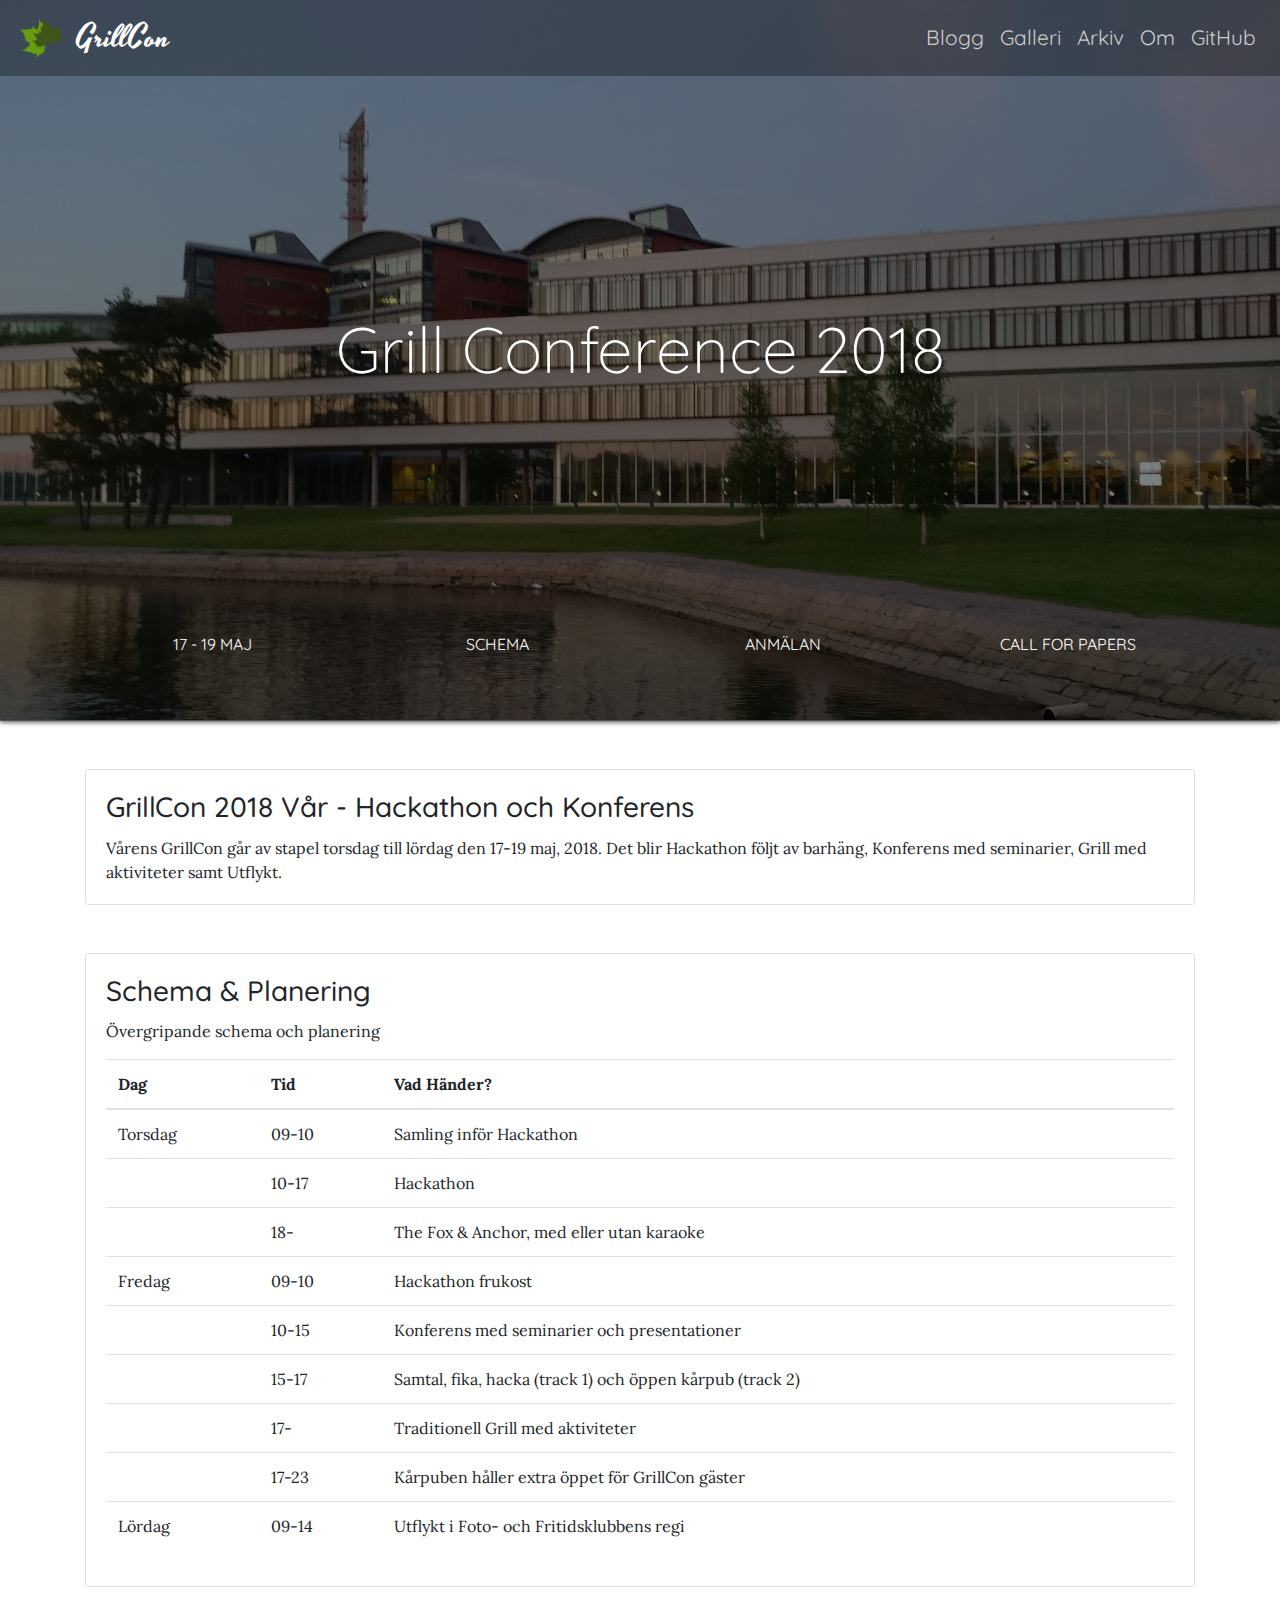
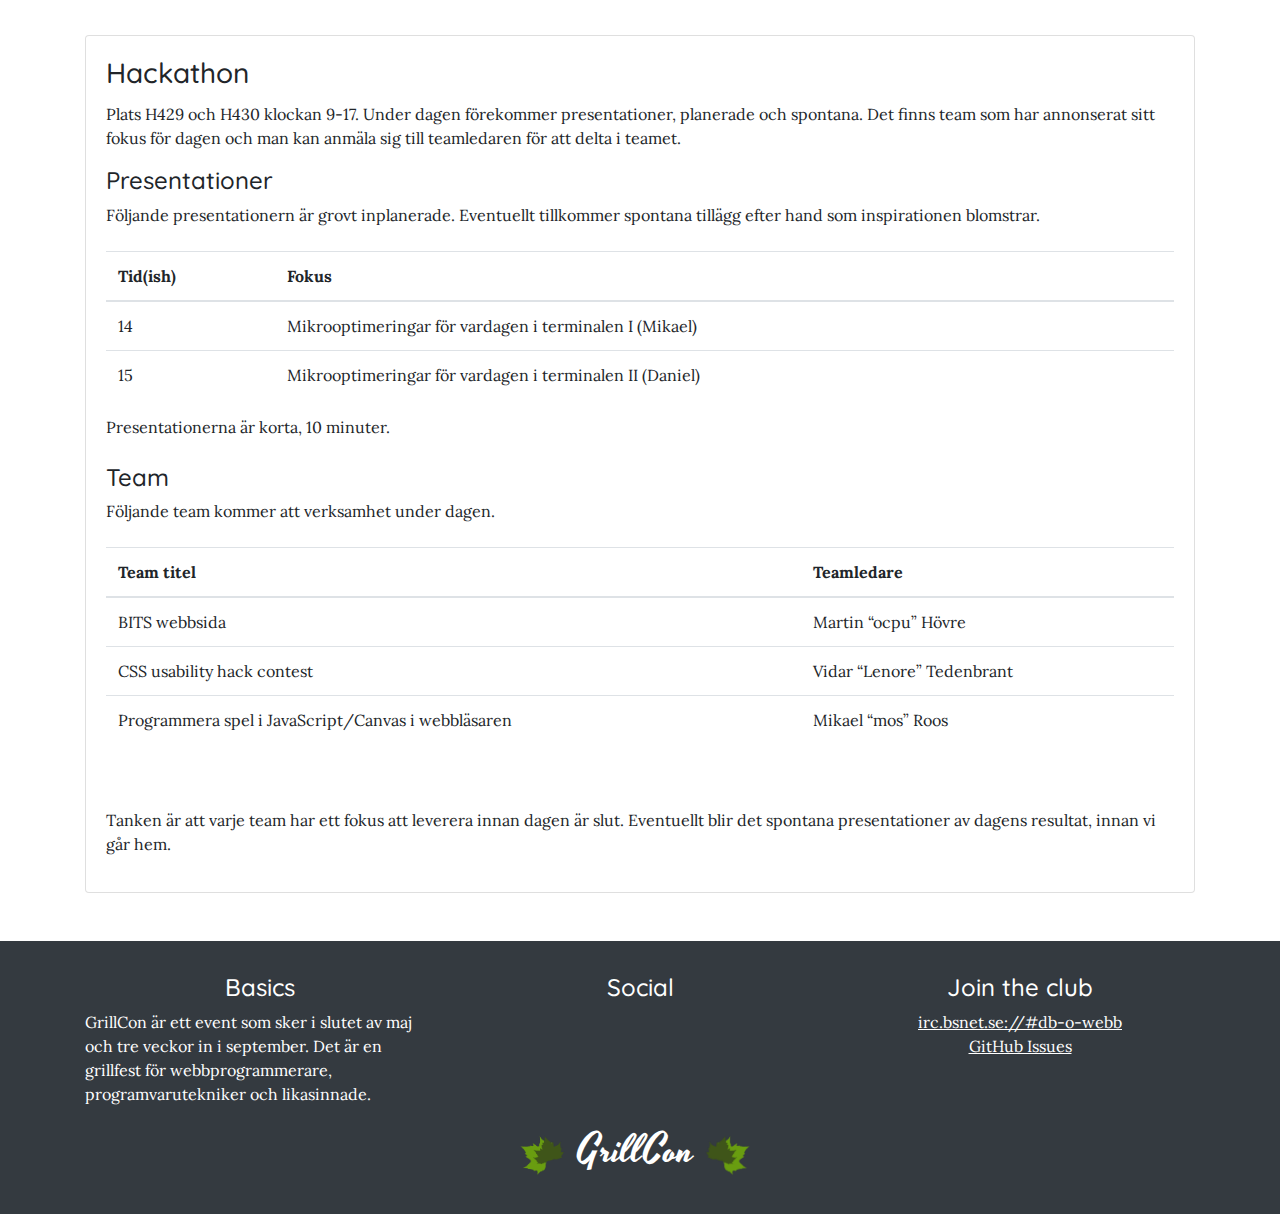
<file: index.html>
<!DOCTYPE html>
<html>
    <head>
        <meta charset="utf-8">
        <meta http-equiv="X-UA-Compatible" content="IE=edge,chrome=1">
        <meta name="viewport" content="width=device-width, initial-scale=1">
        <link rel="stylesheet" href="css/bootstrap.min.css">
        <link rel="stylesheet" href="css/style.css">
        <link href="https://fonts.googleapis.com/css?family=Lora" rel="stylesheet">
        <link href="https://fonts.googleapis.com/css?family=Yesteryear" rel="stylesheet">
        <link href="https://fonts.googleapis.com/css?family=Quicksand:300,400" rel="stylesheet">
        <link href="https://use.fontawesome.com/releases/v5.0.13/css/all.css" rel="stylesheet" integrity="sha384-DNOHZ68U8hZfKXOrtjWvjxusGo9WQnrNx2sqG0tfsghAvtVlRW3tvkXWZh58N9jp" crossorigin="anonymous">
        <title>Grill Conference</title>
        <link rel="icon" type="image/png" href="img/dbwebb-lov.png">  
    </head>
    <body>
        <!-- Header (also wraps navbar)-->
        <div class="container-fluid header">
            <div class="alsoheader">
                <!-- navbar -->
                <nav class="navbar navbar-expand-sm navbar-dark bg-dark">
                    <!-- logo -->
                    <a class="navbar-brand" href="index.html">
                        <img src="img/dbwebb-lov.png" alt="logo" style="width:50px; margin-right:10px;">
                        GrillCon
                    </a>
                    <!-- Mobile navbar button -->
                    <button class="navbar-toggler" type="button" data-toggle="collapse" data-target="#collapsibleNavbar">
                        <span class="navbar-toggler-icon"></span>
                    </button>
                    <!-- links wrap -->
                    <div class="collapse navbar-collapse" id="collapsibleNavbar">
                        <ul class="navbar-nav ml-auto">
                            <!-- links -->
                            <li class="nav-item">
                                <a class="nav-link" href="blogg.html">Blogg</a>
                            </li>
                            <li class="nav-item">
                                <a class="nav-link" href="#">Galleri</a>
                            </li>
                            <li class="nav-item">
                                <a class="nav-link" href="#">Arkiv</a>
                            </li>
                            <li class="nav-item">
                                <a class="nav-link" href="om-grillcon.html">Om</a>
                            </li>
                            <li class="nav-item">
                                <a class="nav-link" href="https://github.com/SpaceLenore/grillconf-website">GitHub</a>
                            </li>
                        </ul>
                    </div>
                </nav>
                <!-- end navbar -->
                <!-- begin flashy header -->
                <div class="container showoff">
                    Grill Conference 2018
                </div>
                <div class="container relevantinfo">
                    <div class="row relevantrow">
                        <div class="col-md-3 col-sm-6 relevantitems">
                            <a href="#intro">
                                <i class="far fa-calendar-check"></i>
                                <span>17 - 19 MAJ</span>
                            </a>
                        </div>
                        <div class="col-md-3 col-sm-6 relevantitems">
                            <a href="#schema">
                                <i class="fas fa-list"></i>
                                <span>SCHEMA</span>
                            </a>
                        </div>
                        <div class="col-md-3 col-sm-6 relevantitems">
                            <a href="#soon">
                                <i class="fab fa-wpforms"></i>
                                <span>ANMÄLAN</span>
                            </a>
                        </div>
                        <div class="col-md-3 col-sm-6 relevantitems">
                            <a href="#">
                                <i class="fas fa-file-alt"></i>
                                <span>CALL FOR PAPERS</span>
                            </a>
                        </div>
                    </div>
                </div>
            </div>
        </div>
        <!-- end landing -->
        <!-- Begin content -->
        <div class="container">
            <!-- intro -->
            <div class="card" id="intro">
                <div class="card-body">
                    <h3 class="card-title">GrillCon 2018 Vår - Hackathon och Konferens</h3>
                    <p class="card-text">
                        Vårens GrillCon går av stapel torsdag till lördag den 17-19 maj, 2018.

                        Det blir Hackathon följt av barhäng, Konferens med seminarier, Grill med aktiviteter samt Utflykt.
                    </p>
                </div>
            </div>
            <!-- schema -->
            <div class="card" id="schema">
                <div class="card-body">
                    <h3 class="card-title">Schema & Planering</h3>
                    <p class="card-text">
                        Övergripande schema och planering
                        <table class="table table-hover">
                            <thead>
                                <tr>
                                    <th>Dag</th>
                                    <th>Tid</th>
                                    <th>Vad Händer?</th>
                                </tr>
                            </thead>
                            <tbody>
                                <tr>
                                    <td>Torsdag</td>
                                    <td>09-10</td>
                                    <td>Samling inför Hackathon</td>
                                </tr>
                                <tr>
                                    <td></td>
                                    <td>10-17</td>
                                    <td>Hackathon</td>
                                </tr>
                                <tr>
                                    <td></td>
                                    <td>18-</td>
                                    <td>The Fox & Anchor, med eller utan karaoke</td>
                                </tr>
                                <tr>
                                    <td>Fredag</td>
                                    <td>09-10</td>
                                    <td>Hackathon frukost</td>
                                </tr>
                                <tr>
                                    <td></td>
                                    <td>10-15</td>
                                    <td>Konferens med seminarier och presentationer</td>
                                </tr>
                                <tr>
                                    <td></td>
                                    <td>15-17</td>
                                    <td>Samtal, fika, hacka (track 1) och öppen kårpub (track 2)</td>
                                </tr>
                                <tr>
                                    <td></td>
                                    <td>17-</td>
                                    <td>Traditionell Grill med aktiviteter</td>
                                </tr>
                                <tr>
                                    <td></td>
                                    <td>17-23</td>
                                    <td>Kårpuben håller extra öppet för GrillCon gäster</td>
                                </tr>
                                <tr>
                                    <td>Lördag</td>
                                    <td>09-14</td>
                                    <td>Utflykt i Foto- och Fritidsklubbens regi</td>
                                </tr>
                            </tbody>
                        </table>
                    </p>
                </div>
            </div>
            <!-- Hackathon -->
            <div class="card">
                <div class="card-body">
                    <h3 class="card-title">Hackathon</h3>
                    <p class="card-text">
                        Plats H429 och H430 klockan 9-17.
                        Under dagen förekommer presentationer, planerade och spontana.
                        Det finns team som har annonserat sitt fokus för dagen och man kan anmäla sig till teamledaren för att delta i teamet.
                        <h4>Presentationer</h4>
                        Följande presentationern är grovt inplanerade. Eventuellt tillkommer spontana tillägg efter hand som inspirationen blomstrar.
                        <br><br>
                        <table class="table table-hover">
                            <thead>
                                <tr>
                                    <th>Tid(ish)</th>
                                    <th>Fokus</th>
                                </tr>
                            </thead>
                            <tbody>
                                <tr>
                                    <td>14</td>
                                    <td>Mikrooptimeringar för vardagen i terminalen I (Mikael)</td>
                                </tr>
                                <tr>
                                    <td>15</td>
                                    <td>Mikrooptimeringar för vardagen i terminalen II (Daniel)</td>
                                </tr>
                            </tbody>
                        </table>
                        Presentationerna är korta, 10 minuter.
                        <br><br>
                        <h4>Team</h4>
                        Följande team kommer att verksamhet under dagen.
                        <br><br>
                        <table class="table table-hover">
                            <thead>
                                <tr>
                                    <th>Team titel</th>
                                    <th>Teamledare</th>
                                </tr>
                            </thead>
                            <tbody>
                                <tr>
                                    <td>BITS webbsida</td>
                                    <td>Martin “ocpu” Hövre</td>
                                </tr>
                                <tr>
                                    <td>CSS usability hack contest</td>
                                    <td>Vidar “Lenore” Tedenbrant</td>
                                </tr>
                                <tr>
                                    <td>Programmera spel i JavaScript/Canvas i webbläsaren</td>
                                    <td>Mikael “mos” Roos</td>
                                </tr>
                            </tbody>
                        </table>
                        <br><br>
                        Tanken är att varje team har ett fokus att leverera innan dagen är slut.
                        Eventuellt blir det spontana presentationer av dagens resultat, innan vi går hem.

                    </p>
                </div>
            </div>
        </div>
        <!-- footer -->
        <div class="container-fluid footer">
            <div class="container innerfooter">
                <div class="row">
                    <div class="col-md-4">
                        <h4>Basics</h4>
                        <p>
                            GrillCon är ett event som sker i slutet av maj och tre veckor in i september. Det är en grillfest för webbprogrammerare, programvarutekniker och likasinnade.
                        </p>
                    </div>
                    <div class="col-md-4">
                            <h4>Social</h4>
                            <span class="socialicons">
                                <a href="https://facebook.com/GrillCon"><i class="fab fa-facebook-square"></i></a>
                                <a href="https://twitter.com/GrillCon"><i class="fab fa-twitter-square"></i></a>
                                <a href="https://plus.google.com/106688549010851146409"><i class="fab fa-google-plus-g"></i></a>
                                <a href="https://www.linkedin.com/groups/8518022"><i class="fab fa-linkedin"></i></a>
                                <a href="https://github.com/dbwebb-se/grillcon"><i class="fab fa-github-square"></i></a>
                            </span>
                    </div>
                    <div class="col-md-4 irclinks">
                        <h4>Join the club</h4>
                        <a href="irc.bsnet.se://#db-o-webb">irc.bsnet.se://#db-o-webb</a><br>
                        <a href="https://github.com/dbwebb-se/grillcon/issues">GitHub Issues</a>
                    </div>
                </div>
                <div class="gillat">
                    <a class="grilling" href="https://grillcon.dbwebb.se">
                        <img src="img/dbwebb-lov.png" alt="logo" style="width:50px; margin-right:10px;">GrillCon
                        <img src="img/dbwebb-lov.png" alt="logo" style="width:50px; margin-right:10px;" class="flipped">
                    </a>
                </div>
            </div>
        </div>
        <script src="https://ajax.googleapis.com/ajax/libs/jquery/3.3.1/jquery.min.js"></script>
        <script src="js/bootstrap.bundle.min.js"></script>
        <script src="js/scroll.js"></script>
    </body>
</html>
</file>
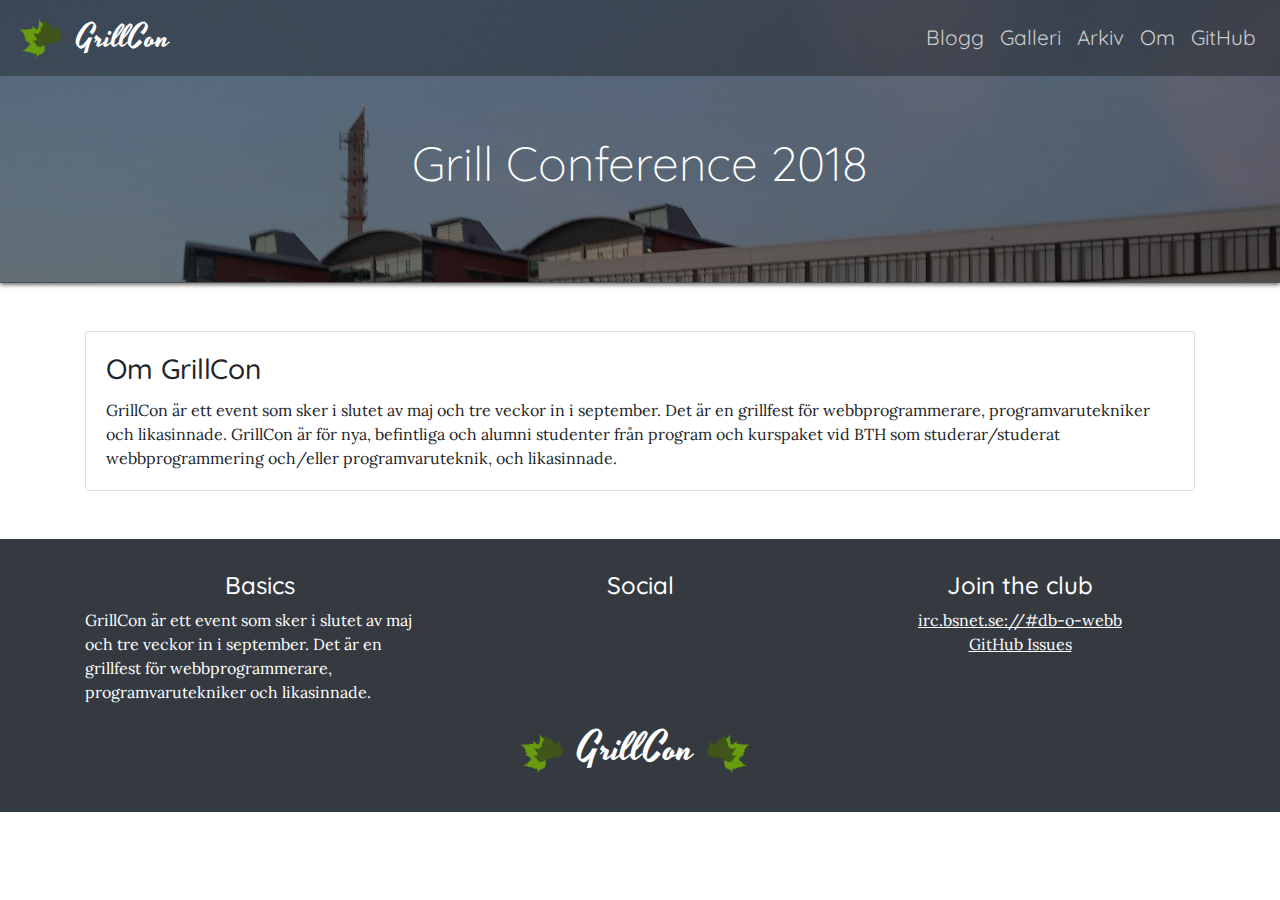
<file: om-grillcon.html>
<!DOCTYPE html>
<html>
    <head>
        <meta charset="utf-8">
        <meta http-equiv="X-UA-Compatible" content="IE=edge,chrome=1">
        <meta name="viewport" content="width=device-width, initial-scale=1">
        <link rel="stylesheet" href="css/bootstrap.min.css">
        <link rel="stylesheet" href="css/style.css">
        <link href="https://fonts.googleapis.com/css?family=Lora" rel="stylesheet">
        <link href="https://fonts.googleapis.com/css?family=Yesteryear" rel="stylesheet">
        <link href="https://fonts.googleapis.com/css?family=Quicksand:300,400" rel="stylesheet">
        <link href="https://use.fontawesome.com/releases/v5.0.13/css/all.css" rel="stylesheet" integrity="sha384-DNOHZ68U8hZfKXOrtjWvjxusGo9WQnrNx2sqG0tfsghAvtVlRW3tvkXWZh58N9jp" crossorigin="anonymous">
        <title>Grill Conference</title>
    </head>
    <body>
        <!-- Header (also wraps navbar)-->
        <div class="container-fluid header">
            <div class="alsoheader-small">
                <!-- navbar -->
                <nav class="navbar navbar-expand-sm navbar-dark bg-dark">
                    <!-- logo -->
                    <a class="navbar-brand" href="index.html">
                        <img src="img/dbwebb-lov.png" alt="logo" style="width:50px; margin-right:10px;">
                        GrillCon
                    </a>
                    <!-- Mobile navbar button -->
                    <button class="navbar-toggler" type="button" data-toggle="collapse" data-target="#collapsibleNavbar">
                        <span class="navbar-toggler-icon"></span>
                    </button>
                    <!-- links wrap -->
                    <div class="collapse navbar-collapse" id="collapsibleNavbar">
                        <ul class="navbar-nav ml-auto">
                            <!-- links -->
                            <li class="nav-item">
                                <a class="nav-link" href="blogg.html">Blogg</a>
                            </li>
                            <li class="nav-item">
                                <a class="nav-link" href="#">Galleri</a>
                            </li>
                            <li class="nav-item">
                                <a class="nav-link" href="#">Arkiv</a>
                            </li>
                            <li class="nav-item">
                                <a class="nav-link" href="om-grillcon.html">Om</a>
                            </li>
                            <li class="nav-item">
                                <a class="nav-link" href="https://github.com/SpaceLenore/grillconf-website">GitHub</a>
                            </li>
                        </ul>
                    </div>
                </nav>
                <!-- end navbar -->
                <!-- begin flashy header -->
                <div class="container showoff-small">
                    Grill Conference 2018
                </div>
            </div>
        </div>
        <!-- end landing -->
        <!-- Begin content -->
        <div class="container">
            <div class="card">
                <div class="card-body">
                    <h3 class="card-title">Om GrillCon</h3>
                    <p class="card-text">
                        GrillCon är ett event som sker i slutet av maj och tre veckor in i september.
                        Det är en grillfest för webbprogrammerare, programvarutekniker och likasinnade.
                        GrillCon är för nya, befintliga och alumni studenter från program och kurspaket vid BTH
                        som studerar/studerat webbprogrammering och/eller programvaruteknik, och likasinnade.
                    </p>
                </div>
            </div>
        </div>
        <!-- footer -->
        <div class="container-fluid footer">
            <div class="container innerfooter">
                <div class="row">
                    <div class="col-md-4">
                        <h4>Basics</h4>
                        <p>
                            GrillCon är ett event som sker i slutet av maj och tre veckor in i september. Det är en grillfest för webbprogrammerare, programvarutekniker och likasinnade.
                        </p>
                    </div>
                    <div class="col-md-4">
                            <h4>Social</h4>
                            <span class="socialicons">
                                <a href="https://facebook.com/GrillCon"><i class="fab fa-facebook-square"></i></a>
                                <a href="https://twitter.com/GrillCon"><i class="fab fa-twitter-square"></i></a>
                                <a href="https://plus.google.com/106688549010851146409"><i class="fab fa-google-plus-g"></i></a>
                                <a href="https://www.linkedin.com/groups/8518022"><i class="fab fa-linkedin"></i></a>
                                <a href="https://github.com/dbwebb-se/grillcon"><i class="fab fa-github-square"></i></a>
                            </span>
                    </div>
                    <div class="col-md-4 irclinks">
                        <h4>Join the club</h4>
                        <a href="irc.bsnet.se://#db-o-webb">irc.bsnet.se://#db-o-webb</a><br>
                        <a href="https://github.com/dbwebb-se/grillcon/issues">GitHub Issues</a>
                    </div>
                </div>
                <div class="gillat">
                    <a class="grilling" href="https://grillcon.dbwebb.se">
                        <img src="img/dbwebb-lov.png" alt="logo" style="width:50px; margin-right:10px;">GrillCon
                        <img src="img/dbwebb-lov.png" alt="logo" style="width:50px; margin-right:10px;" class="flipped">
                    </a>
                </div>
            </div>
        </div>
        <script src="https://ajax.googleapis.com/ajax/libs/jquery/3.3.1/jquery.min.js"></script>
        <script src="js/bootstrap.bundle.min.js"></script>
    </body>
</html>
</file>
<file: css/style.css>
body {
    font-family: 'Lora', serif;
}

h1,
h2,
h3,
h4,
h5,
h6 {
    font-family: 'Quicksand', sans-serif;
}
/* CUSTOMIZED ELEMENTS */

.header {
    padding: 0;
    font-family: 'Quicksand', sans-serif;
    background: url('../img/bthsunset.jpg') no-repeat center center fixed;
    -webkit-background-size: cover;
    -moz-background-size: cover;
    -o-background-size: cover;
    background-size: cover;
    border-bottom: 1px solid rgb(80, 80, 80);
    box-shadow: 0 2px 4px rgba(80, 80, 80, 0.8);
}

.alsoheader {
    min-height: 80vh;
    display: flex;
    flex-direction: column;
    justify-content: space-between;
    background: rgba(0, 0, 0, 0.5);
    padding-bottom: 4rem;
    color: #fff;
}

.alsoheader-small {
    background: rgba(0, 0, 0, 0.5);
    padding-bottom: 2rem;
    color: #fff;
}

.navbar {
    background: rgba(0, 0, 0, 0.3) !important;
}

.navbar-brand {
    font-family: 'Yesteryear', cursive;
    font-size: 2em;
    display: flex; /* fix leaf alignment */
    align-items: flex-end;
}

.navbar-nav {
    font-size: 1.3em;
    font-weight: 400;
}

.nav-link {
    color: #ccc !important;
}

.showoff {
    /* padding-top: 8%;
    padding-bottom: 8%; */
    text-align: center;
    font-size: 4em;
    font-weight: 300;
}

.showoff-small {
    padding-top: 4%;
    padding-bottom: 4%;
    text-align: center;
    font-size: 3em;
    font-weight: 300;
}

.relevantrow {
    display: flex;
    justify-content: space-between;
}

.relevantitems a {
    text-align: center;
    display: flex;
    flex-direction: column;
    color: #fff;
    text-decoration: none;
    transition: 0.3s;
    outline: none;
}

.relevantitems a:hover,
.relevantitems a:focus
 {
    color: #bbb;
}

.relevantitems i {
    font-size: 4em;
    padding-bottom: 10px;
}

.card {
    margin: 3em auto;
}

.card-title {
    font-family: 'Quicksand', sans-serif;
}

.inlineimg {
    width: 60%;
    display: block;
    margin: 1rem 0;
    border: 1px solid #c4c4c4;
}

.code {
    background: #efefef;
    margin: 0.2rem auto;
    padding: 0.4rem;
    border: 1px solid #c4c4c4;
    border-radius: 5px;
}

.blockquote {
    font-size: 1em;
    border-left: 3px solid #ccc;
    padding-left: 10px;
}

.footer {
    background: #343a40;
    color: #fff;
    padding-top: 2em;
    padding-bottom: 2em;
}

.footer h4 {
    text-align: center;
}

.footer a {
    color: #fff;
    text-decoration: underline;
}

.socialicons {
    display: flex;
    flex-direction: row;
    justify-content: space-around;
    font-size: 2rem;
    transition: 0.3s;
}

.socialicons a {
    transition: 0.3s;
}

.socialicons a:hover {
    color: #bbb;
}

.irclinks {
    text-align: center;
}

.gillat {
    text-align: center;
}

.grilling {
    font-family: 'Yesteryear', cursive;
    text-decoration: none !important;
    font-size: 2.5em;
}

.flipped {
    transform: rotateY(180deg);
}
</file>
